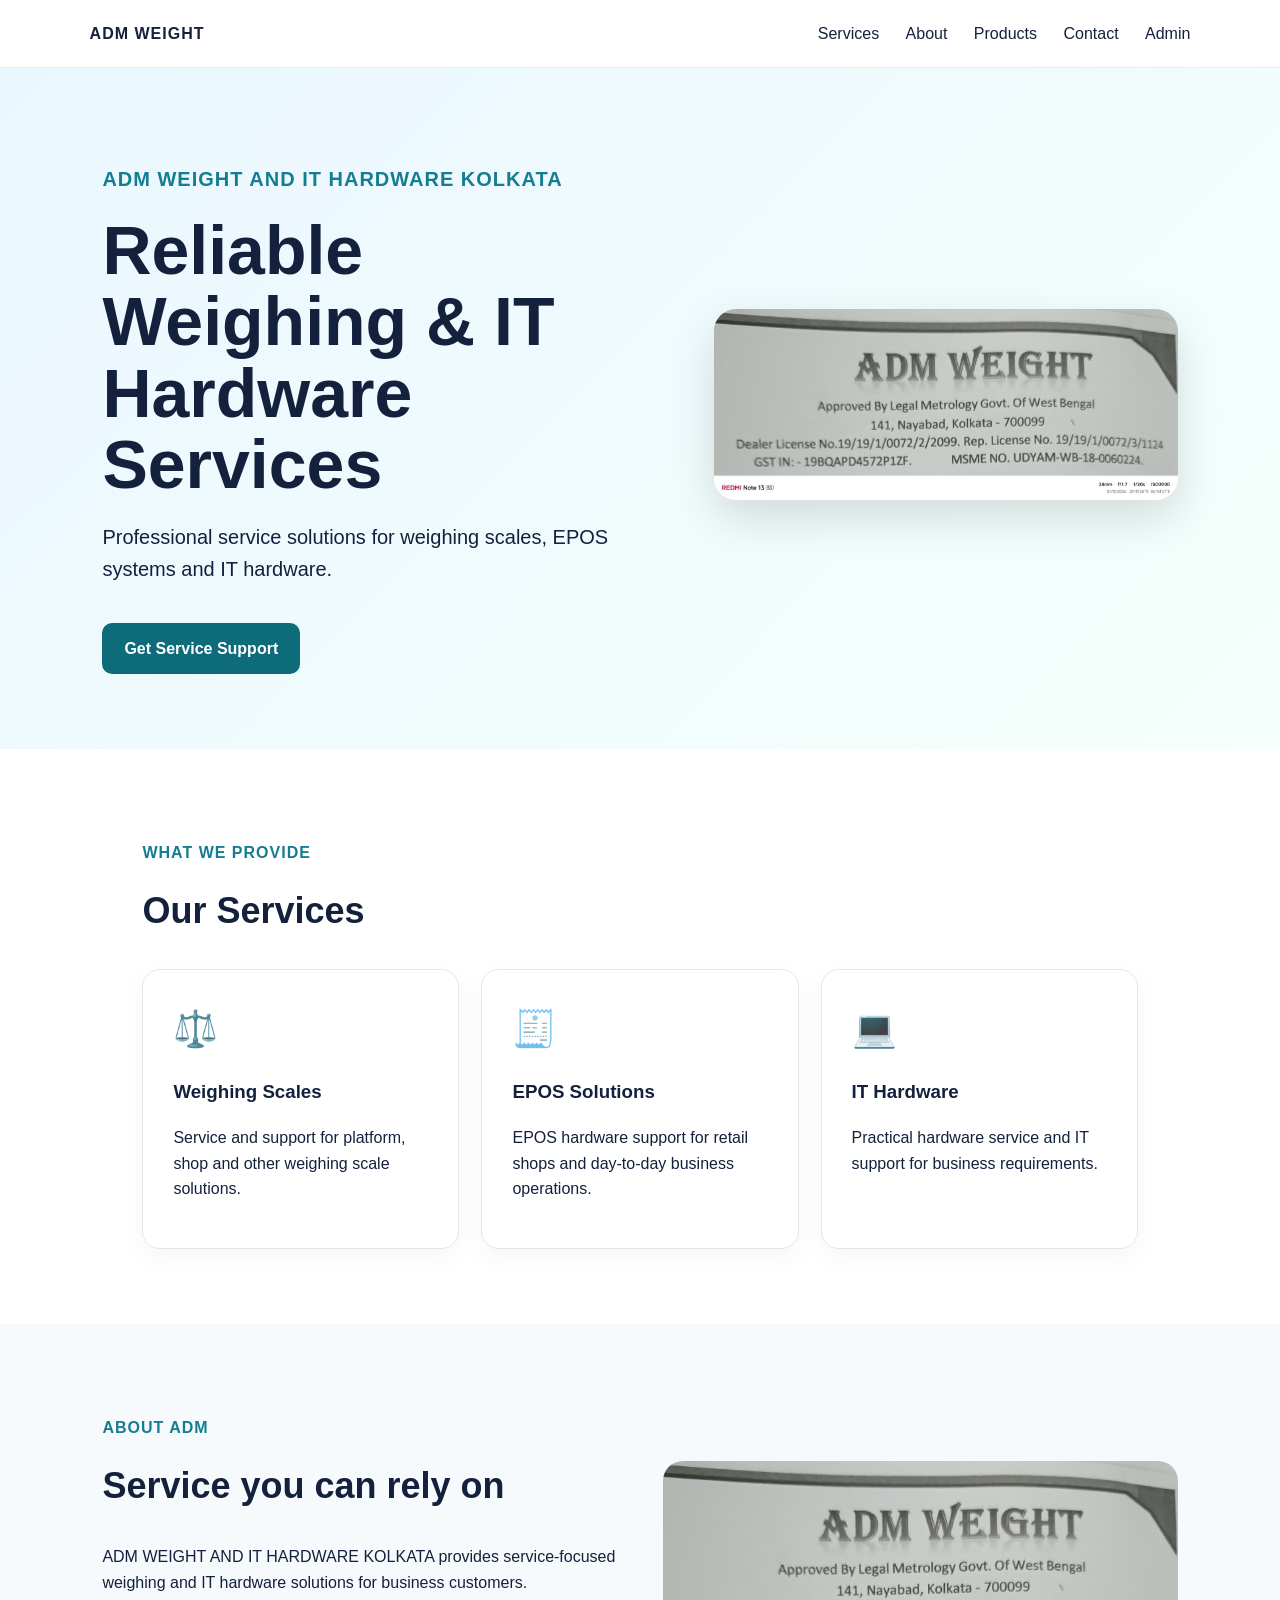
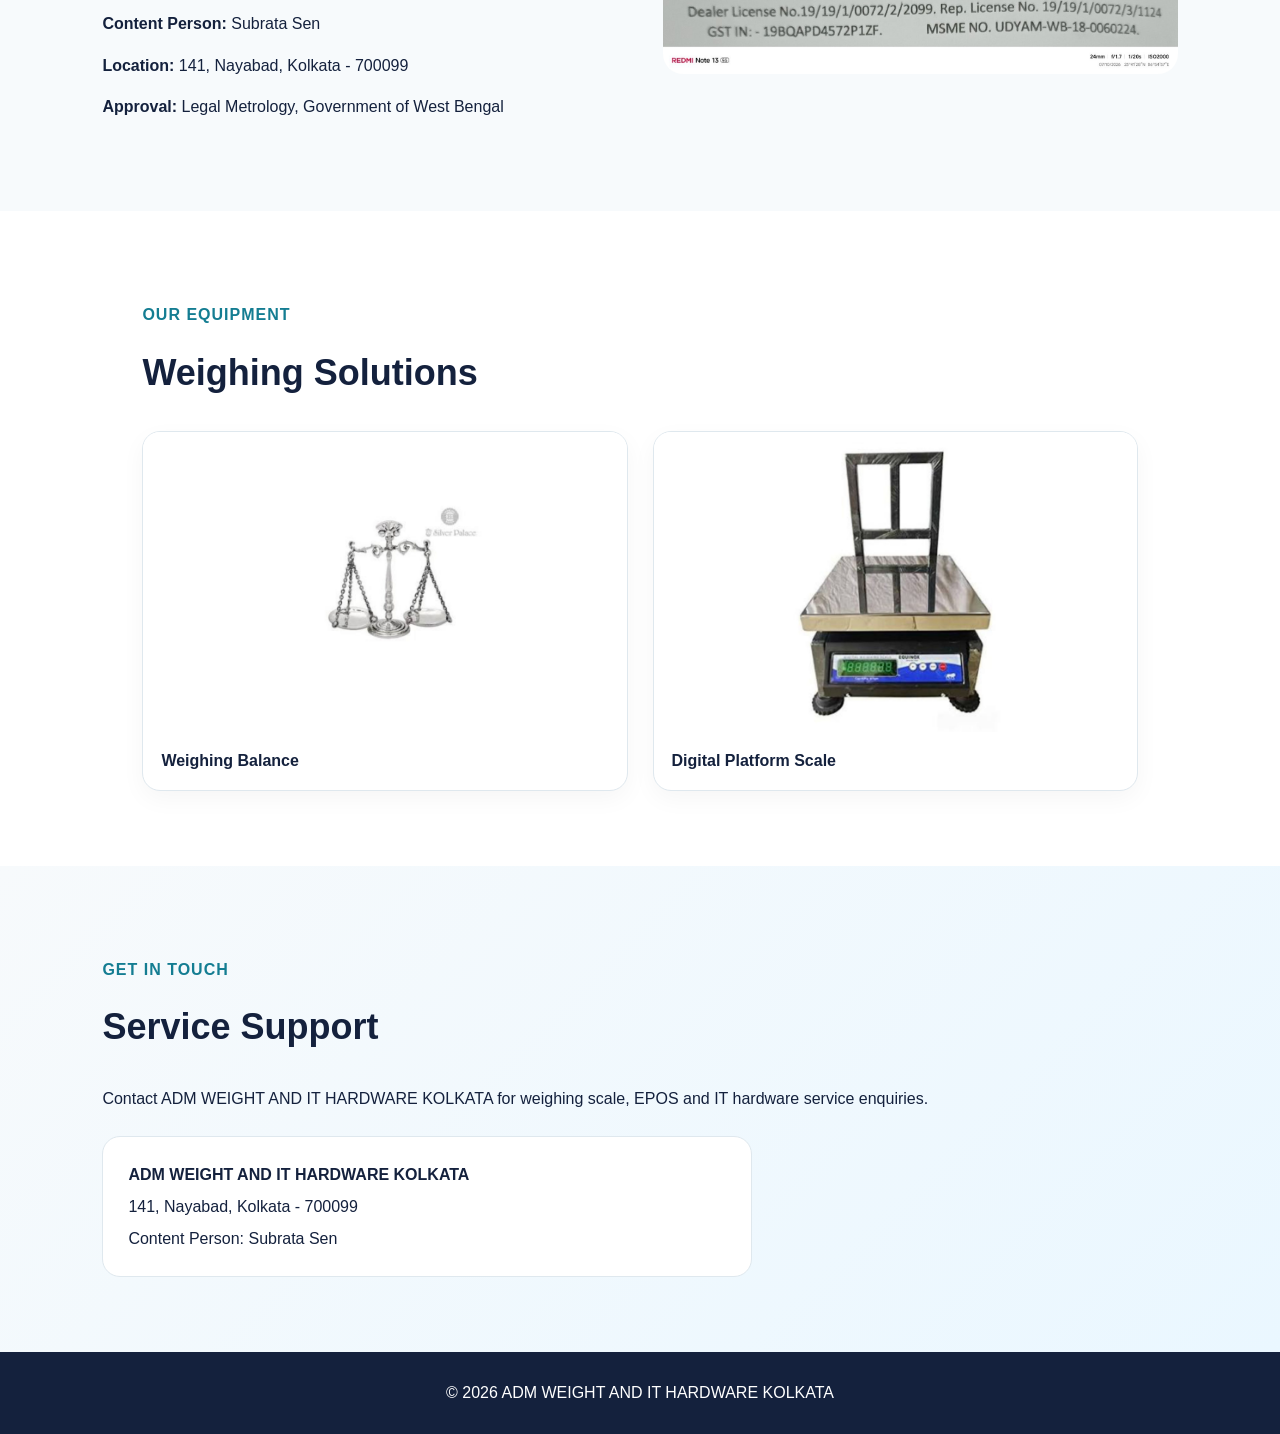
<file: index.html>
<!doctype html>
<html lang="en">
<head>
<meta charset="utf-8">
<meta name="viewport" content="width=device-width,initial-scale=1">
<title>ADM WEIGHT AND IT HARDWARE KOLKATA</title>
<link rel="stylesheet" href="style.css">
</head>
<body>
<header class="nav">
  <div class="brand">ADM WEIGHT</div>
  <nav>
    <a href="#services">Services</a>
    <a href="#about">About</a>
    <a href="#gallery">Products</a>
    <a href="#contact">Contact</a>
    <a href="admin.html">Admin</a>
  </nav>
</header>

<main>
<section class="hero">
  <div class="hero-copy">
    <p class="eyebrow">ADM WEIGHT AND IT HARDWARE KOLKATA</p>
    <h1>Reliable Weighing &amp; IT Hardware Services</h1>
    <p>Professional service solutions for weighing scales, EPOS systems and IT hardware.</p>
    <a class="btn" href="#contact">Get Service Support</a>
  </div>
  <div class="hero-image">
    <img src="adm-office-board.jpg" alt="ADM WEIGHT office and company board">
  </div>
</section>

<section id="services" class="section">
  <p class="eyebrow">What we provide</p>
  <h2>Our Services</h2>
  <div class="grid">
    <article>
      <div class="icon">⚖️</div>
      <h3>Weighing Scales</h3>
      <p>Service and support for platform, shop and other weighing scale solutions.</p>
    </article>
    <article>
      <div class="icon">🧾</div>
      <h3>EPOS Solutions</h3>
      <p>EPOS hardware support for retail shops and day-to-day business operations.</p>
    </article>
    <article>
      <div class="icon">💻</div>
      <h3>IT Hardware</h3>
      <p>Practical hardware service and IT support for business requirements.</p>
    </article>
  </div>
</section>

<section id="about" class="section light">
  <div class="about-grid">
    <div>
      <p class="eyebrow">About ADM</p>
      <h2>Service you can rely on</h2>
      <p>ADM WEIGHT AND IT HARDWARE KOLKATA provides service-focused weighing and IT hardware solutions for business customers.</p>
      <p><strong>Content Person:</strong> Subrata Sen</p>
      <p><strong>Location:</strong> 141, Nayabad, Kolkata - 700099</p>
      <p><strong>Approval:</strong> Legal Metrology, Government of West Bengal</p>
    </div>
    <img src="adm-office-board.jpg" alt="ADM WEIGHT company information board">
  </div>
</section>

<section id="gallery" class="section">
  <p class="eyebrow">Our equipment</p>
  <h2>Weighing Solutions</h2>
  <div class="gallery">
    <figure><img src="weighing-balance.jpg" alt="Traditional weighing balance"><figcaption>Weighing Balance</figcaption></figure>
    <figure><img src="platform-scale.jpg" alt="Digital platform weighing scale"><figcaption>Digital Platform Scale</figcaption></figure>
  </div>
</section>

<section id="contact" class="section contact">
  <p class="eyebrow">Get in touch</p>
  <h2>Service Support</h2>
  <p>Contact ADM WEIGHT AND IT HARDWARE KOLKATA for weighing scale, EPOS and IT hardware service enquiries.</p>
  <div class="contact-card">
    <strong>ADM WEIGHT AND IT HARDWARE KOLKATA</strong>
    <span>141, Nayabad, Kolkata - 700099</span>
    <span>Content Person: Subrata Sen</span>
  </div>
</section>
</main>

<footer>© 2026 ADM WEIGHT AND IT HARDWARE KOLKATA</footer>
</body>
</html>
</file>
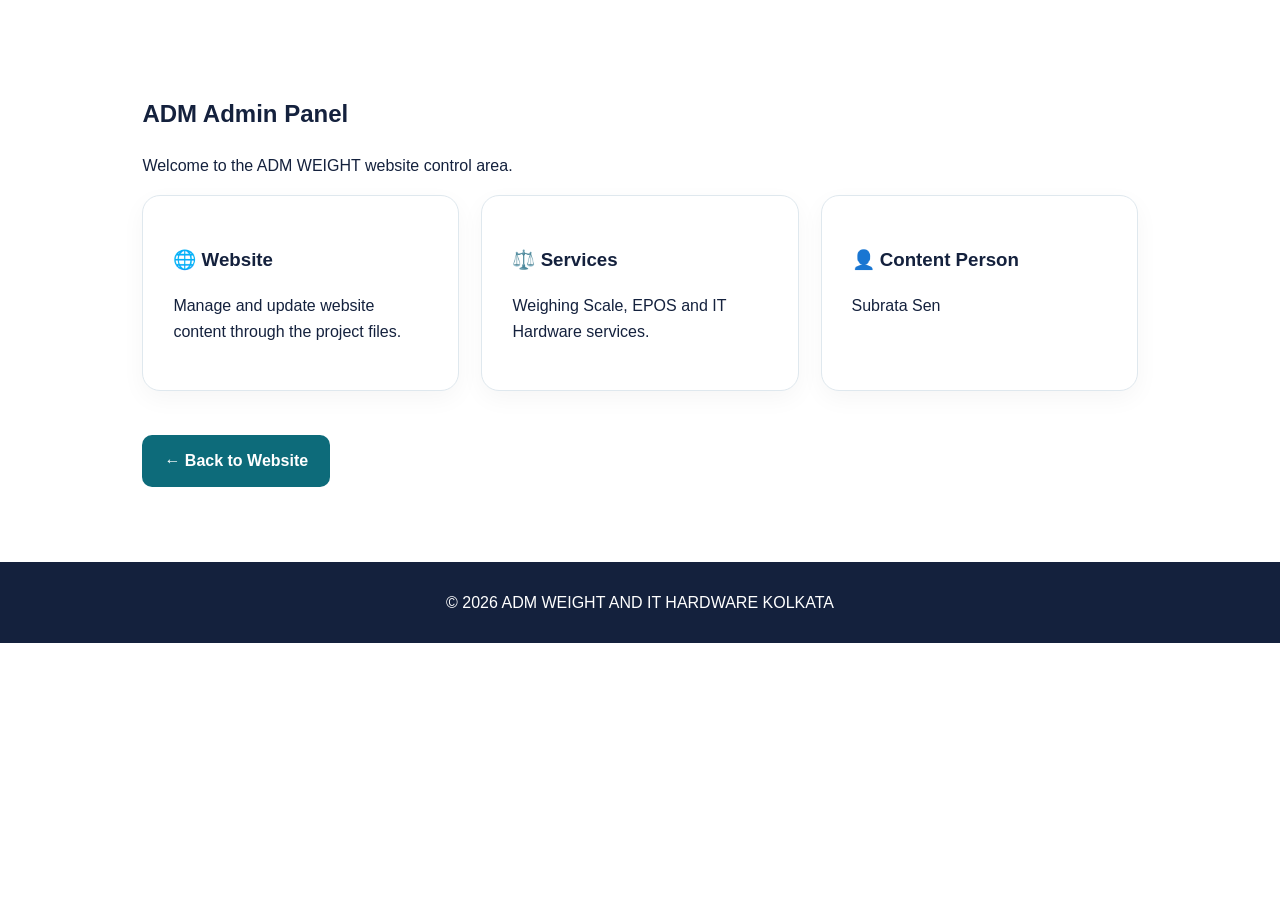
<file: admin.html>
<!doctype html>
<html lang="en">
<head>
  <meta charset="utf-8">
  <meta name="viewport" content="width=device-width,initial-scale=1">
  <title>ADM Admin Panel</title>
  <link rel="stylesheet" href="style.css">
</head>

<body>

<section class="section">

  <h1>ADM Admin Panel</h1>

  <p>
    Welcome to the ADM WEIGHT website control area.
  </p>

  <div class="grid">

    <article>
      <h3>🌐 Website</h3>
      <p>Manage and update website content through the project files.</p>
    </article>

    <article>
      <h3>⚖️ Services</h3>
      <p>Weighing Scale, EPOS and IT Hardware services.</p>
    </article>

    <article>
      <h3>👤 Content Person</h3>
      <p>Subrata Sen</p>
    </article>

  </div>

  <br>

  <a class="btn" href="index.html">← Back to Website</a>

</section>

<footer>
  © 2026 ADM WEIGHT AND IT HARDWARE KOLKATA
</footer>

</body>
</html>
</file>
<file: style.css>
*{box-sizing:border-box}
html{scroll-behavior:smooth}
body{margin:0;font-family:Arial,sans-serif;color:#14213d;background:#fff;line-height:1.6}
.nav{min-height:68px;padding:0 7%;display:flex;align-items:center;justify-content:space-between;border-bottom:1px solid #e7edf3;background:#fff;position:sticky;top:0;z-index:5}
.brand{font-weight:800;letter-spacing:1px}
.nav a{margin-left:22px;color:#14213d;text-decoration:none}
.hero{padding:75px 8%;min-height:560px;display:grid;grid-template-columns:1.1fr .9fr;gap:45px;align-items:center;background:linear-gradient(135deg,#eaf7ff,#f5fffb)}
.hero-copy{max-width:760px}
.eyebrow{font-weight:700;letter-spacing:1px;text-transform:uppercase;color:#147d92}
.hero h1{font-size:clamp(38px,6vw,68px);line-height:1.05;margin:15px 0}
.hero p{font-size:20px}
.btn{display:inline-block;margin-top:18px;padding:13px 22px;border-radius:10px;background:#0d6b7a;color:#fff;text-decoration:none;font-weight:700}
.hero-image img{width:100%;max-height:390px;object-fit:cover;border-radius:22px;box-shadow:0 18px 45px #0002}
.section{padding:75px 8%;max-width:1200px;margin:auto}
.section h2{font-size:36px;margin-top:8px}
.grid{display:grid;grid-template-columns:repeat(3,1fr);gap:22px}
.grid article{padding:30px;border:1px solid #dfe8ee;border-radius:18px;background:#fff;box-shadow:0 8px 25px #0000000a}
.icon{font-size:36px}
.light{max-width:none;background:#f7fafc}
.about-grid{max-width:1200px;margin:auto;display:grid;grid-template-columns:1fr 1fr;gap:45px;align-items:center}
.about-grid img{width:100%;border-radius:20px;max-height:360px;object-fit:cover}
.gallery{display:grid;grid-template-columns:repeat(2,1fr);gap:25px}
.gallery figure{margin:0;border:1px solid #dfe8ee;border-radius:18px;overflow:hidden;background:#fff;box-shadow:0 8px 25px #0000000a}
.gallery img{display:block;width:100%;height:300px;object-fit:contain;background:#fff}
.gallery figcaption{padding:16px 18px;font-weight:700}
.contact{max-width:none;background:linear-gradient(135deg,#f7fafc,#eaf7ff)}
.contact-card{display:flex;flex-direction:column;gap:6px;margin-top:25px;padding:25px;border-radius:18px;background:#fff;border:1px solid #dfe8ee;max-width:650px}
footer{text-align:center;padding:28px;background:#14213d;color:#fff}
@media(max-width:800px){
 .nav{padding:14px 5%;align-items:flex-start;gap:10px}.nav nav{display:flex;flex-wrap:wrap;justify-content:flex-end}.nav nav a{margin-left:10px;font-size:13px}
 .hero{padding:55px 6%;grid-template-columns:1fr}.hero-image{order:-1}.hero-image img{max-height:250px}
 .grid,.about-grid,.gallery{grid-template-columns:1fr}.section{padding:55px 6%}.gallery img{height:260px}
}
</file>
